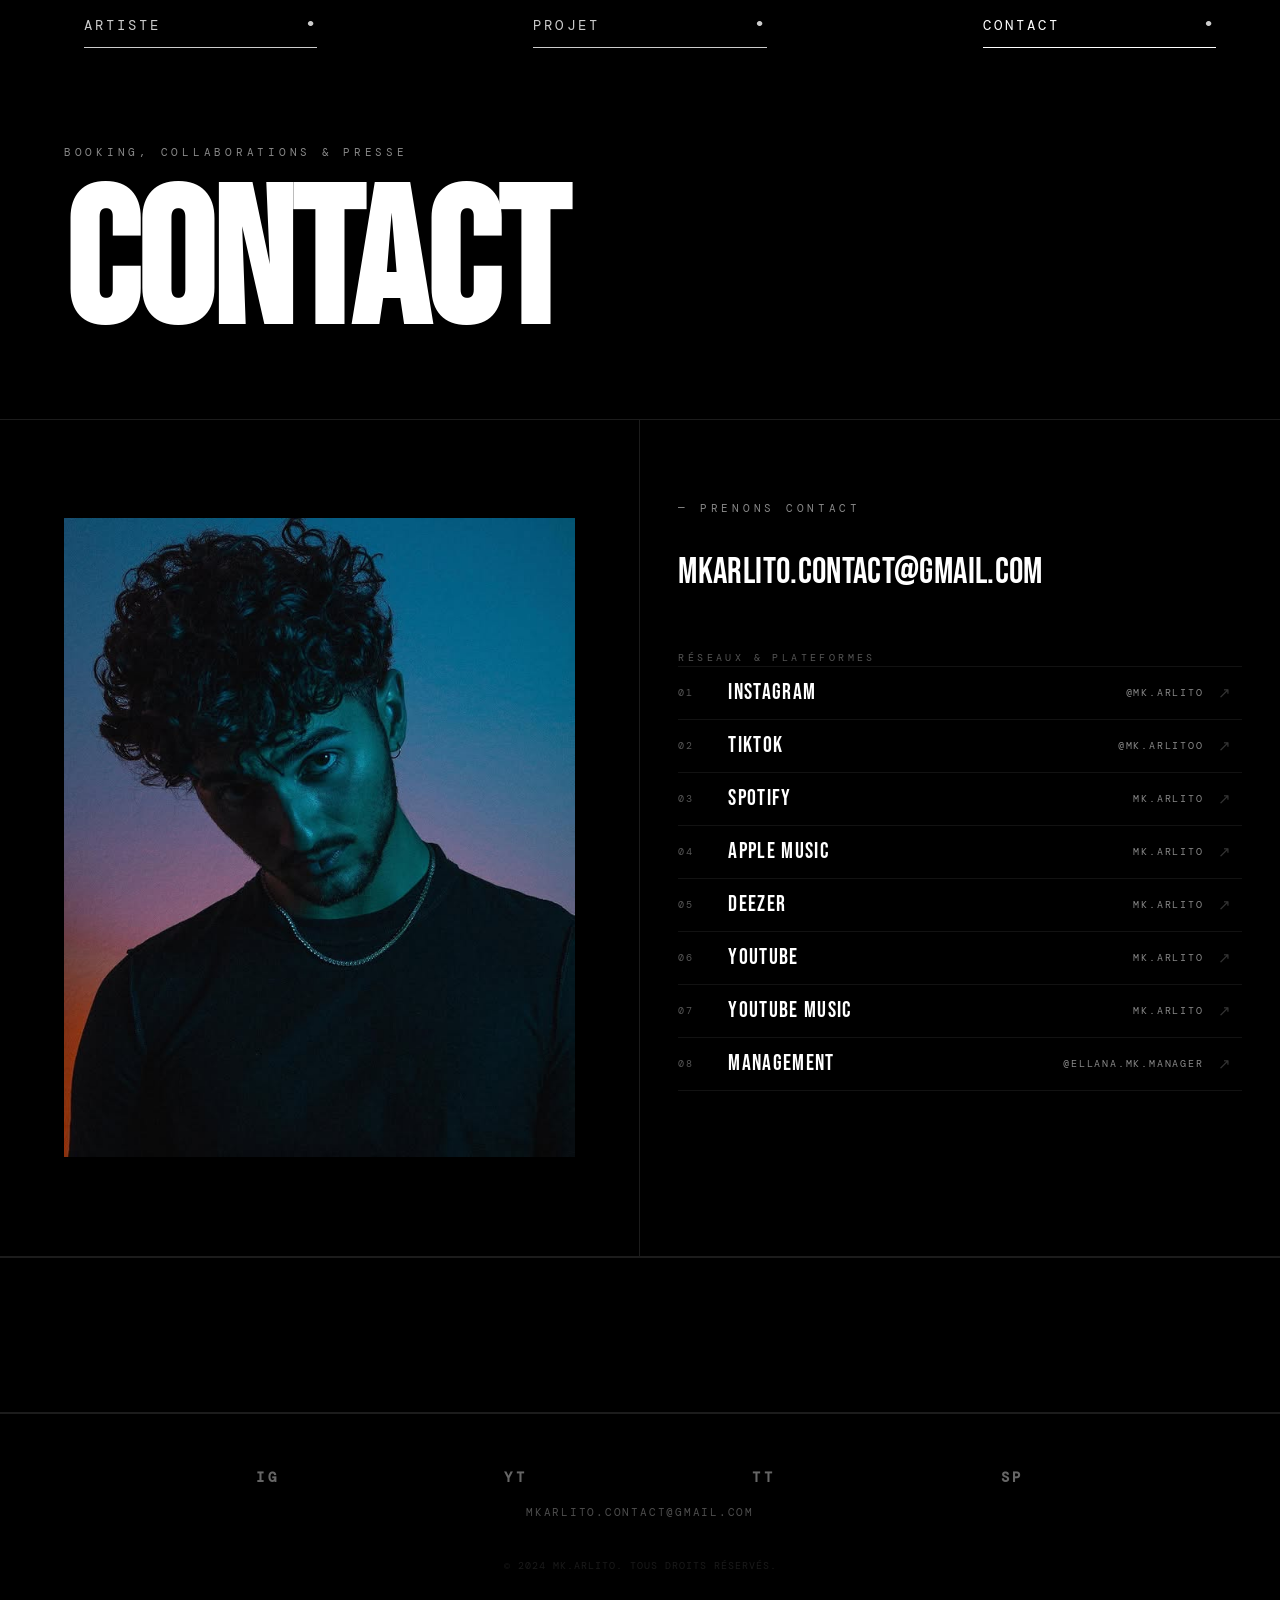
<file: contact.html>
<!DOCTYPE html>
<html lang="fr">
<head>
  <meta charset="UTF-8">
  <meta name="viewport" content="width=device-width, initial-scale=1.0">
  <title>CONTACT — MK.ARLITO©</title>
  <link rel="preconnect" href="https://fonts.googleapis.com">
  <link rel="preconnect" href="https://fonts.gstatic.com" crossorigin>
  <link href="https://fonts.googleapis.com/css2?family=Bebas+Neue&family=DM+Mono:ital,wght@0,300;0,400;0,500;1,300&family=Playfair+Display:ital,wght@0,400;1,400;1,700&display=swap" rel="stylesheet">
  <link rel="stylesheet" href="style.css">
</head>
<body>

  <!-- ===== NAV ===== -->
  <nav id="main-nav">
    <div class="nav-item">
      <div class="nav-item-top">
        <a href="index.html" class="nav-label">ARTISTE</a>
        <span class="nav-dot-sep">•</span>
      </div>
      <span class="nav-item-line"></span>
    </div>
    <div class="nav-item">
      <div class="nav-item-top">
        <a href="sons.html" class="nav-label">PROJET</a>
        <span class="nav-dot-sep">•</span>
      </div>
      <span class="nav-item-line"></span>
    </div>
    <div class="nav-item active">
      <div class="nav-item-top">
        <a href="contact.html" class="nav-label">CONTACT</a>
        <span class="nav-dot-sep">•</span>
      </div>
      <span class="nav-item-line"></span>
    </div>
  </nav>

  <!-- ===== PAGE HERO ===== -->
  <header class="page-hero">
    <p class="page-hero-eyebrow">BOOKING, COLLABORATIONS &amp; PRESSE</p>
    <h1 class="page-hero-title">CONTACT</h1>
  </header>

  <!-- ===== CONTACT — photo 4:5 gauche + liens numérotés droite ===== -->
  <section class="contact-main">

    <!-- GAUCHE : photo format Instagram -->
    <div class="contact-photo-col">
      <img
        src="655360213_18119825782545887_3974792009752322720_n..jpg"
        alt="MK Karlito"
        class="contact-photo"
      >
    </div>

    <!-- DROITE : email + réseaux redessinés -->
    <div class="contact-info-col">

      <p class="contact-eyebrow fade-in">— PRENONS CONTACT</p>

      <a href="mailto:mkarlito.contact@gmail.com" class="contact-email-display fade-in d1">
        MKARLITO.CONTACT@GMAIL.COM
      </a>

      <p class="contact-links-label fade-in d2">RÉSEAUX &amp; PLATEFORMES</p>

      <nav class="contact-links fade-in d2" aria-label="Réseaux et plateformes">

        <a href="https://www.instagram.com/mk.arlito" target="_blank" rel="noopener" class="contact-link">
          <span class="contact-link-num">01</span>
          <span class="contact-link-name">INSTAGRAM</span>
          <span class="contact-link-handle">@MK.ARLITO</span>
          <span class="contact-link-arrow">↗</span>
        </a>

        <a href="https://www.tiktok.com/@mk.arlitoo" target="_blank" rel="noopener" class="contact-link">
          <span class="contact-link-num">02</span>
          <span class="contact-link-name">TIKTOK</span>
          <span class="contact-link-handle">@MK.ARLITOO</span>
          <span class="contact-link-arrow">↗</span>
        </a>

        <a href="https://open.spotify.com/intl-fr/album/261tGGqkF1j6AmlE3AHbBV?si=FubYAjuvT0KjwDazVmQq6w" target="_blank" rel="noopener" class="contact-link">
          <span class="contact-link-num">03</span>
          <span class="contact-link-name">SPOTIFY</span>
          <span class="contact-link-handle">MK.ARLITO</span>
          <span class="contact-link-arrow">↗</span>
        </a>

        <a href="https://music.apple.com/us/album/eminem-des-antilles/1887346944?i=1887347155" target="_blank" rel="noopener" class="contact-link">
          <span class="contact-link-num">04</span>
          <span class="contact-link-name">APPLE MUSIC</span>
          <span class="contact-link-handle">MK.ARLITO</span>
          <span class="contact-link-arrow">↗</span>
        </a>

        <a href="https://link.deezer.com/s/32NuJUutsNpp43vM5fysR" target="_blank" rel="noopener" class="contact-link">
          <span class="contact-link-num">05</span>
          <span class="contact-link-name">DEEZER</span>
          <span class="contact-link-handle">MK.ARLITO</span>
          <span class="contact-link-arrow">↗</span>
        </a>

        <a href="https://youtu.be/8qDD4QzoXho" target="_blank" rel="noopener" class="contact-link">
          <span class="contact-link-num">06</span>
          <span class="contact-link-name">YOUTUBE</span>
          <span class="contact-link-handle">MK.ARLITO</span>
          <span class="contact-link-arrow">↗</span>
        </a>

        <a href="https://music.youtube.com/playlist?list=OLAK5uy_n5AGbbfg8_oWrASHbFbeoK4M-bMZUBj9k" target="_blank" rel="noopener" class="contact-link">
          <span class="contact-link-num">07</span>
          <span class="contact-link-name">YOUTUBE MUSIC</span>
          <span class="contact-link-handle">MK.ARLITO</span>
          <span class="contact-link-arrow">↗</span>
        </a>

        <a href="https://www.instagram.com/ellana.mk.manager" target="_blank" rel="noopener" class="contact-link">
          <span class="contact-link-num">08</span>
          <span class="contact-link-name">MANAGEMENT</span>
          <span class="contact-link-handle">@ELLANA.MK.MANAGER</span>
          <span class="contact-link-arrow">↗</span>
        </a>

      </nav>

    </div>
  </section>

  <!-- Espace équivalent au marquee supprimé -->
  <div class="marquee-spacer"></div>

  <!-- ===== FOOTER ===== -->
  <footer>
    <div class="footer-center">
      <div class="footer-socials">
        <a href="https://www.instagram.com/mk.arlito" target="_blank" rel="noopener" class="footer-social-link">IG</a>
        <a href="https://youtu.be/8qDD4QzoXho" target="_blank" rel="noopener" class="footer-social-link">YT</a>
        <a href="https://www.tiktok.com/@mk.arlitoo" target="_blank" rel="noopener" class="footer-social-link">TT</a>
        <a href="#" class="footer-social-link">SP</a>
      </div>
      <a href="mailto:mkarlito.contact@gmail.com" class="footer-email-link">MKARLITO.CONTACT@GMAIL.COM</a>
    </div>
    <p class="footer-copy">© 2024 MK.ARLITO. TOUS DROITS RÉSERVÉS.</p>
  </footer>

  <script src="main.js"></script>
</body>
</html>
</file>
<file: style.css>
@import url('https://fonts.googleapis.com/css2?family=Bebas+Neue&family=DM+Mono:ital,wght@0,300;0,400;0,500;1,300&family=Playfair+Display:ital,wght@0,400;1,400;1,700&display=swap');

/* ============================================================
   VARIABLES
   ============================================================ */
:root {
  --black:   #000;
  --white:   #fff;
  --g700:    #1c1c1c;
  --g400:    #555;
  --g300:    #888;
  --display: 'Bebas Neue', sans-serif;
  --mono:    'DM Mono', monospace;
  --serif:   'Playfair Display', serif;
  --nav-h:   64px;
}

/* ============================================================
   RESET
   ============================================================ */
*, *::before, *::after { box-sizing: border-box; margin: 0; padding: 0; }
html { scroll-behavior: smooth; }
body {
  background: var(--black);
  color: var(--white);
  font-family: var(--mono);
  font-size: 13px;
  line-height: 1.6;
  letter-spacing: 0.04em;
  overflow-x: hidden;
  cursor: none;
}
img { display: block; max-width: 100%; }
a { color: inherit; }

/* ============================================================
   PRÉLOADER — page blanche, mot en bas → centre → glisse vers le haut
   ============================================================ */
#preloader {
  position: fixed;
  inset: 0;
  z-index: 9999;
  background: #fff;
  display: flex;
  align-items: center;
  justify-content: center;
  overflow: hidden;
  pointer-events: none;
}
#preloader.slide-up {
  transform: translateY(-100%);
  transition: transform .9s cubic-bezier(.77,0,.175,1);
}
.preloader-word {
  font-family: var(--display);
  font-size: clamp(48px, 10vw, 120px);
  color: #000;
  letter-spacing: .04em;
  line-height: 1;
  transform: translateY(60px);
  opacity: 0;
  transition: transform .7s cubic-bezier(.25,.46,.45,.94),
              opacity   .7s cubic-bezier(.25,.46,.45,.94);
}
.preloader-word.visible {
  transform: translateY(0);
  opacity: 1;
}

/* ============================================================
   CUSTOM CURSOR
   ============================================================ */
.cursor {
  position: fixed;
  width: 8px; height: 8px;
  background: var(--white);
  border-radius: 50%;
  pointer-events: none;
  z-index: 99999;
  transform: translate(-50%, -50%);
  mix-blend-mode: difference;
  transition: width .18s, height .18s;
  will-change: transform;
}
.cursor.expand { width: 44px; height: 44px; }

/* ============================================================
   NAVBAR — 2 niveaux
   Niveau 1 : LABEL [espace] •
   Niveau 2 : ligne sous le label → sous le point
   gap: 17% ≈ longueur de la ligne → espacement entre sections ≈ longueur trait
   padding: 5% sur les côtés
   ============================================================ */
#main-nav {
  position: fixed;
  top: 0; left: 0; right: 0;
  z-index: 1000;
  display: flex;
  align-items: flex-start;
  height: var(--nav-h);
  padding: 14px 5% 0;
  gap: 17%;
  overflow: hidden;
  background: transparent;
}

/* Chaque item occupe sa part équitable de la largeur disponible */
.nav-item {
  flex: 1;
  min-width: 0;
  display: flex;
  flex-direction: column;
  gap: 11px;
  padding-left: 20px;
}

/* Niveau 1 : label à gauche, point au bord droit
   min-height = taille du point → aligne label CONTACT au même niveau que les autres */
.nav-item-top {
  display: flex;
  align-items: center;
  justify-content: space-between;
  min-height: 22px;
}

.nav-label {
  font-family: var(--mono);
  font-size: 14px;
  letter-spacing: .22em;
  text-transform: uppercase;
  line-height: 1;
  white-space: nowrap;
  text-decoration: none;
  color: rgba(255,255,255,.80);
  transition: color .2s;
}
.nav-item:hover .nav-label,
.nav-item.active .nav-label { color: var(--white); }

.nav-dot-sep {
  font-size: 22px;
  color: rgba(255,255,255,.80);
  line-height: 1;
  user-select: none;
}

/* Niveau 2 : ligne — même opacité que label et point */
.nav-item-line {
  width: 100%;
  height: 1px;
  background: rgba(255,255,255,.80);
}
.nav-item.active .nav-item-line,
.nav-item:hover  .nav-item-line { background: var(--white); }

/* Mobile hamburger */
.nav-burger {
  display: none;
  flex-direction: column;
  gap: 5px;
  cursor: pointer;
  padding: 6px;
  margin-right: 16px;
}
.nav-burger span {
  display: block;
  width: 22px; height: 1px;
  background: var(--white);
  transition: transform .35s, opacity .35s;
}
.nav-burger.open span:nth-child(1) { transform: translateY(6px) rotate(45deg); }
.nav-burger.open span:nth-child(2) { opacity: 0; }
.nav-burger.open span:nth-child(3) { transform: translateY(-6px) rotate(-45deg); }

.mobile-menu {
  position: fixed;
  inset: 0;
  background: var(--black);
  z-index: 999;
  display: flex;
  flex-direction: column;
  align-items: center;
  justify-content: center;
  gap: 32px;
  transform: translateX(100%);
  transition: transform .5s cubic-bezier(.77,0,.175,1);
}
.mobile-menu.open { transform: translateX(0); }
.mobile-menu a {
  font-family: var(--display);
  font-size: clamp(52px, 12vw, 88px);
  text-decoration: none;
  color: var(--white);
  letter-spacing: .06em;
}
.mobile-menu a.active { color: var(--g400); }

/* ============================================================
   HERO — titre centré, sur une ligne, pas d'animation parasite
   ============================================================ */
.hero {
  position: relative;
  width: 100%;
  height: 100vh;
  overflow: hidden;
  display: flex;
  align-items: center;
  justify-content: center;
}
.hero-bg {
  position: absolute;
  inset: 0;
  width: 100%; height: 100%;
  object-fit: cover;
  filter: brightness(.58);
}
.hero-gradient {
  position: absolute;
  inset: 0;
  background: linear-gradient(
    to bottom,
    rgba(0,0,0,.08) 0%,
    rgba(0,0,0,0)   38%,
    rgba(0,0,0,.6)  100%
  );
}
.hero-title {
  position: relative;
  z-index: 1;
  text-align: center;
  font-family: var(--display);
  font-size: clamp(60px, 12vw, 170px);
  line-height: .9;
  letter-spacing: .02em;
  white-space: nowrap;   /* tout sur une ligne */
  pointer-events: none;
  user-select: none;
}
.hero-title sup {
  font-size: .32em;
  vertical-align: super;
  letter-spacing: 0;
}

/* ============================================================
   PAGE HERO — pages intérieures
   ============================================================ */
.page-hero {
  padding: calc(var(--nav-h) + 80px) 5% 72px;
  border-bottom: 1px solid var(--g700);
}
.page-hero-eyebrow {
  font-size: 11px;
  letter-spacing: .34em;
  text-transform: uppercase;
  color: var(--g300);
  margin-bottom: 24px;
}
.page-hero-title {
  font-family: var(--display);
  font-size: clamp(80px, 15vw, 200px);
  line-height: .84;
  letter-spacing: -.01em;
}

/* ============================================================
   TAGLINE
   ============================================================ */
.section-tagline {
  padding: 100px 5% 90px;
  text-align: right;
  border-bottom: 1px solid var(--g700);
}
.section-tagline h2 {
  font-family: var(--display);
  font-size: clamp(52px, 9vw, 120px);
  line-height: .88;
  letter-spacing: .02em;
}

/* ============================================================
   ABOUT — image 3:2, titre en Playfair Display
   ============================================================ */
.section-about {
  display: grid;
  grid-template-columns: 1fr 1fr;
  align-items: center;
  border-bottom: 1px solid var(--g700);
}
.about-img-col {
  padding: 60px 5vw;
  border-right: 1px solid var(--g700);
}
.about-img {
  width: 100%;
  aspect-ratio: 3/2;
  object-fit: cover;
  display: block;
  border-radius: 10px;
}
.about-copy-col {
  padding: 60px 6%;
}
/* titre en Bebas Neue — bold/display, même style que les titres de page */
.about-eyebrow {
  font-family: var(--display);
  font-size: 30px;
  letter-spacing: .06em;
  text-transform: uppercase;
  color: var(--white);
  margin-bottom: 88px;
  line-height: 1;
}
.about-body {
  font-size: 15px;
  line-height: 1.9;
  color: rgba(255,255,255,.58);
}

/* ============================================================
   PROJETS — section homepage (carrés plus petits + radius + gap)
   ============================================================ */
.hp-projects {
  padding: 80px 5%;
  border-bottom: 1px solid var(--g700);
}
.hp-projects-title {
  font-family: var(--display);
  font-size: clamp(72px, 12vw, 160px);
  line-height: .88;
  letter-spacing: -.01em;
  margin-bottom: 48px;
}
.hp-projects-grid {
  display: grid;
  grid-template-columns: repeat(3, 1fr);
  gap: 20px;
}
/* pas de 3D sur la homepage — juste zoom */
.hp-project-card { overflow: hidden; }
.hp-project-img-wrap {
  position: relative;
  aspect-ratio: 1;
  overflow: hidden;
  border-radius: 10px;  /* radius */
}
.hp-project-img {
  width: 100%; height: 100%;
  object-fit: cover;
  filter: brightness(.82);
  transition: transform .7s cubic-bezier(.25,.46,.45,.94), filter .6s;
}
.hp-project-card:hover .hp-project-img {
  transform: scale(1.09);
  filter: brightness(.55);
}
.hp-project-info {
  position: absolute;
  inset: 0;
  display: flex;
  flex-direction: column;
  justify-content: flex-end;
  padding: 20px;
  border-radius: 10px;
  background: linear-gradient(to top, rgba(0,0,0,.82) 0%, rgba(0,0,0,0) 55%);
  transition: background .4s;
}
.hp-project-card:hover .hp-project-info {
  background: linear-gradient(to top, rgba(0,0,0,.92) 0%, rgba(0,0,0,.2) 100%);
}
.hp-project-tag {
  font-size: 10px;
  letter-spacing: .3em;
  text-transform: uppercase;
  color: rgba(255,255,255,.55);
  margin-bottom: 5px;
}
.hp-project-name {
  font-family: var(--display);
  font-size: 28px;
  letter-spacing: .04em;
  line-height: 1;
}
.hp-projects-cta {
  display: flex;
  justify-content: center;
  padding-top: 48px;
}
.hp-projects-btn {
  display: inline-block;
  padding: 14px 44px;
  border: 1px solid rgba(255,255,255,.3);
  font-family: var(--mono);
  font-size: 11px;
  letter-spacing: .3em;
  text-transform: uppercase;
  text-decoration: none;
  color: var(--white);
  transition: background .22s, border-color .22s, color .22s;
}
.hp-projects-btn:hover {
  background: var(--white);
  border-color: var(--white);
  color: var(--black);
}

/* ============================================================
   QUOTE / MANIFESTE — image fond plein écran + texte par-dessus
   ============================================================ */
.section-quote {
  position: relative;
  min-height: 100vh;
  display: flex;
  flex-direction: column;
  align-items: center;
  justify-content: center;
  padding: 120px 10%;
  overflow: hidden;
  text-align: center;
}
/* Image en fond absolu — couvre toute la section */
.section-quote-bg {
  position: absolute;
  inset: 0;
  width: 100%; height: 100%;
  object-fit: cover;
  object-position: center 35%;
  filter: brightness(.52);
  z-index: 0;
}
/* Textes par-dessus */
.quote-main,
.quote-sub,
.quote-cols {
  position: relative;
  z-index: 1;
}
.quote-main {
  font-family: var(--display);
  font-size: clamp(40px, 6vw, 82px);
  line-height: 1.04;
  max-width: 960px;
  letter-spacing: .03em;
  margin-bottom: 16px;
}
.quote-sub {
  font-family: var(--display);
  font-size: clamp(22px, 3.5vw, 46px);
  color: rgba(255,255,255,.48);
  letter-spacing: .08em;
  margin-bottom: 80px;
}
.quote-cols {
  display: grid;
  grid-template-columns: repeat(3,1fr);
  gap: 56px;
  width: 100%;
  max-width: 1100px;
  text-align: left;
}
.quote-col-label {
  font-size: 10px;
  letter-spacing: .34em;
  text-transform: uppercase;
  color: rgba(255,255,255,.58);
  margin-bottom: 12px;
  padding-bottom: 12px;
  border-bottom: 1px solid rgba(255,255,255,.15);
}
.quote-col p {
  font-size: 12px;
  line-height: 1.95;
  color: rgba(255,255,255,.62);
}
@media (min-width: 769px) {
  .quote-col p { font-size: 15px; line-height: 1.85; }
  .quote-col-label { font-size: 11px; }
}

/* ============================================================
   "NOUS SOMMES…" — au-dessus du carrousel
   ============================================================ */
.world-headline {
  padding: 70px 5% 50px;
  text-align: center;
  border-top: 1px solid var(--g700);
}
.world-headline h2 {
  font-family: var(--display);
  font-size: clamp(34px, 6vw, 84px);
  letter-spacing: .04em;
  line-height: 1;
}
.world-headline h2 sup { font-size: .35em; vertical-align: super; }

/* ============================================================
   MARQUEE — carrés format Instagram, boucle parfaite
   ============================================================ */
.marquee-wrap {
  overflow: hidden;
  border-top: 1px solid var(--g700);
  border-bottom: 1px solid var(--g700);
}
.marquee-track {
  display: flex;
  animation: marquee 42s linear infinite;
  will-change: transform;
}
/* pause gérée par JS via isHovered */
/* Deux sets identiques — le track fait exactement 2× la largeur d'un set.
   translateX(-50%) tombe pile au début du set 2 = identique au set 1 → boucle invisible */
.marquee-set {
  display: flex;
  flex-shrink: 0;
}
@keyframes marquee {
  from { transform: translateX(0); }
  to   { transform: translateX(-50%); }
}
.marquee-img {
  width: 148px; height: 148px;
  object-fit: cover;
  flex-shrink: 0;
  filter: brightness(.6);
  transition: filter .3s;
  margin-right: 4px;
}
.marquee-img:hover { filter: brightness(1); }

/* Spacer pour remplacer le marquee sur les pages où il est supprimé */
.marquee-spacer {
  height: 156px;  /* 148px image + 4px margin + 4px border */
  border-top: 1px solid var(--g700);
  border-bottom: 1px solid var(--g700);
}

/* Lightbox carrousel */
#marquee-lightbox {
  position: fixed; inset: 0; z-index: 8000;
  background: rgba(0,0,0,.96);
  display: flex; align-items: center; justify-content: center;
  opacity: 0; pointer-events: none;
  transition: opacity .3s;
}
#marquee-lightbox.open { opacity: 1; pointer-events: all; }
#mlb-img {
  max-width: 92vw; max-height: 88vh;
  object-fit: contain;
  display: block;
}
#mlb-close {
  position: absolute; top: 20px; right: 24px;
  background: none; border: 1px solid rgba(255,255,255,.3);
  color: var(--white); font-size: 14px; letter-spacing: .1em;
  padding: 6px 12px; cursor: pointer;
  transition: background .2s;
}
#mlb-close:hover { background: rgba(255,255,255,.1); }

/* ============================================================
   FOOTER — réseaux sur toute la largeur, plus grands
   ============================================================ */
footer {
  padding: 52px 0 36px;
  display: flex;
  flex-direction: column;
  align-items: center;
  gap: 0;
  border-top: 1px solid var(--g700);
}
.footer-center {
  display: flex;
  flex-direction: column;
  align-items: center;
  gap: 16px;
  width: 100%;
  margin-bottom: 36px;
}
.footer-socials {
  display: flex;
  justify-content: space-between;
  width: 100%;
  padding: 0 20%;
}
.footer-social-link {
  font-size: 14px;
  font-weight: 600;
  letter-spacing: .26em;
  text-transform: uppercase;
  text-decoration: none;
  color: rgba(255,255,255,.4);
  transition: color .2s;
}
.footer-social-link:hover { color: var(--white); }
.footer-email-link {
  font-size: 11px;
  letter-spacing: .16em;
  text-transform: uppercase;
  text-decoration: none;
  color: rgba(255,255,255,.3);
  transition: color .2s;
}
.footer-email-link:hover { color: var(--white); }
.footer-copy {
  font-size: 10px;
  color: rgba(255,255,255,.1);
  letter-spacing: .1em;
  text-transform: uppercase;
}

/* ============================================================
   3D CARD TILT
   ============================================================ */
.card-3d {
  transform-style: preserve-3d;
  transform: perspective(800px) rotateX(0) rotateY(0) scale3d(1,1,1);
  transition: transform .55s cubic-bezier(.23,1,.32,1);
  will-change: transform;
}
.card-shine {
  position: absolute;
  inset: 0;
  z-index: 10;
  pointer-events: none;
  opacity: 0;
  transition: opacity .3s;
  border-radius: inherit;
}

/* ============================================================
   FADE-IN
   ============================================================ */
.fade-in {
  opacity: 0;
  transform: translateY(28px);
  transition: opacity .9s cubic-bezier(.25,.46,.45,.94),
              transform .9s cubic-bezier(.25,.46,.45,.94);
}
.fade-in.visible { opacity: 1; transform: translateY(0); }
.fade-in.d1 { transition-delay: .12s; }
.fade-in.d2 { transition-delay: .24s; }
.fade-in.d3 { transition-delay: .36s; }

/* ============================================================
   SONS / PROJETS PAGE
   ============================================================ */
.projects-section {
  padding: 80px 5%;
  border-bottom: 1px solid var(--g700);
}
.projects-grid {
  display: grid;
  grid-template-columns: repeat(4,1fr);
  gap: 16px;
}
.projects-category-label {
  grid-column: 1 / -1;
  font-family: var(--mono);
  font-size: 10px;
  letter-spacing: .34em;
  text-transform: uppercase;
  color: rgba(255,255,255,.32);
  padding: 32px 0 14px;
  border-top: 1px solid var(--g700);
}
.projects-category-label:first-child {
  padding-top: 0;
  border-top: none;
}
.project-card {
  position: relative;
  overflow: hidden;
  aspect-ratio: 1;
  border-radius: 10px; /* radius */
}
.project-card-img {
  width: 100%; height: 100%;
  object-fit: cover;
  filter: brightness(.78);
  transition: transform .7s cubic-bezier(.25,.46,.45,.94), filter .6s;
  border-radius: 10px;
}
.project-card-info {
  position: absolute;
  inset: 0;
  display: flex;
  flex-direction: column;
  justify-content: flex-end;
  padding: 24px;
  background: linear-gradient(to top, rgba(0,0,0,.88) 0%, rgba(0,0,0,0) 55%);
  border-radius: 10px;
  transition: background .4s;
}
.project-tag {
  font-size: 10px;
  letter-spacing: .32em;
  text-transform: uppercase;
  color: var(--g300);
  margin-bottom: 6px;
}
.project-title {
  font-family: var(--display);
  font-size: 22px;
  letter-spacing: .04em;
  line-height: 1;
}
.project-year {
  font-size: 10px;
  letter-spacing: .2em;
  color: var(--g300);
  margin-top: 6px;
}
.section-eyebrow {
  font-size: 11px;
  letter-spacing: .34em;
  text-transform: uppercase;
  color: var(--g300);
  margin-bottom: 56px;
}
.featured-section {
  padding: 100px 5%;
  border-bottom: 1px solid var(--g700);
}
.featured-inner {
  display: grid;
  grid-template-columns: 380px 1fr;
  gap: 80px;
  align-items: center;
}
.featured-artwork {
  width: 100%;
  aspect-ratio: 1;
  object-fit: cover;
  border-radius: 10px;
}
.featured-eyebrow {
  font-size: 10px;
  letter-spacing: .34em;
  text-transform: uppercase;
  color: var(--g400);
  margin-bottom: 18px;
}
.featured-title {
  font-family: var(--display);
  font-size: clamp(52px, 7vw, 92px);
  line-height: .88;
  letter-spacing: .02em;
  margin-bottom: 28px;
}
.featured-desc {
  font-size: 12px;
  line-height: 1.95;
  color: rgba(255,255,255,.48);
  max-width: 400px;
  margin-bottom: 44px;
}
.streaming-section {
  padding: 80px 5%;
  border-bottom: 1px solid var(--g700);
}
.streaming-links { display: flex; flex-wrap: wrap; gap: 12px; }
.streaming-link {
  display: inline-flex;
  align-items: center;
  gap: 10px;
  padding: 14px 26px;
  border: 1px solid rgba(255,255,255,.35);
  text-decoration: none;
  color: var(--white);
  background: transparent;
  font-size: 11px;
  letter-spacing: .26em;
  text-transform: uppercase;
  transition: background .22s, border-color .22s;
}
.streaming-link:hover {
  background: var(--brand);
  border-color: var(--brand);
}

/* Couleurs de marque — se révèlent au survol */
.streaming-link.spotify       { --brand: #1DB954; }
.streaming-link.apple         { --brand: #FC3C44; }
.streaming-link.youtube       { --brand: #FF0000; }
.streaming-link.youtube-music { --brand: #FF0000; }
.streaming-link.deezer        { --brand: #A238FF; }
.streaming-link.iheart        { --brand: #C6002B; }

/* ============================================================
   CONTACT PAGE — photo plein côté gauche + liens redessinés
   ============================================================ */
.contact-main {
  display: grid;
  grid-template-columns: 1fr 1fr;
  align-items: start;
  border-bottom: 1px solid var(--g700);
  min-height: calc(100vh - var(--nav-h));
}
.contact-photo-col {
  position: sticky;
  top: var(--nav-h);
  height: calc(100vh - var(--nav-h));
  overflow: hidden;
  border-right: 1px solid var(--g700);
  padding: 40px 5vw;
}
.contact-photo {
  width: 100%;
  height: 100%;
  object-fit: contain;
  object-position: center center;
  display: block;
  border-radius: 10px;
}
.contact-info-col {
  padding: 80px 6%;
}
.contact-eyebrow {
  font-size: 11px;
  letter-spacing: .34em;
  text-transform: uppercase;
  color: var(--g300);
  margin-bottom: 40px;
}
.contact-email-display {
  font-family: var(--display);
  font-size: clamp(20px, 2.8vw, 48px);
  line-height: .9;
  letter-spacing: .01em;
  text-decoration: none;
  color: var(--white);
  display: block;
  white-space: nowrap;
  margin-bottom: 60px;
  transition: opacity .2s;
}
.contact-email-display:hover { opacity: .5; }

/* Liens réseaux — style numéroté */
.contact-links-label {
  font-size: 10px;
  letter-spacing: .34em;
  text-transform: uppercase;
  color: var(--g400);
  margin-bottom: 0;
}
.contact-links { display: flex; flex-direction: column; }
.contact-link {
  display: grid;
  grid-template-columns: 36px 1fr auto 24px;
  align-items: center;
  gap: 14px;
  padding: 14px 0;
  border-bottom: 1px solid rgba(255,255,255,.07);
  text-decoration: none;
  color: var(--white);
  transition: padding-left .25s;
}
.contact-link:first-child { border-top: 1px solid rgba(255,255,255,.07); }
.contact-link:hover { padding-left: 8px; }
.contact-link-num {
  font-size: 10px;
  letter-spacing: .18em;
  color: var(--g400);
  font-family: var(--mono);
}
.contact-link-name {
  font-family: var(--display);
  font-size: 22px;
  letter-spacing: .06em;
  line-height: 1;
}
.contact-link-handle {
  font-size: 10px;
  letter-spacing: .18em;
  color: var(--g300);
  text-transform: uppercase;
}
.contact-link-arrow {
  font-size: 15px;
  color: rgba(255,255,255,.2);
  transition: color .2s, transform .2s;
}
.contact-link:hover .contact-link-arrow {
  color: var(--white);
  transform: translate(3px,-3px);
}

/* ============================================================
   RESPONSIVE
   ============================================================ */
@media (max-width: 1000px) {
  .contact-main { grid-template-columns: 1fr; }
  .contact-photo-col {
    position: relative; top: auto;
    height: 60vw; min-height: 300px;
    border-right: none; border-bottom: 1px solid var(--g700);
  }

  .featured-inner { grid-template-columns: 1fr; gap: 40px; }
  .featured-artwork { max-width: 340px; }
}

@media (max-width: 900px) {
  .section-about { grid-template-columns: 1fr; }
  .about-img-col { border-right: none; border-bottom: 1px solid var(--g700); }
  .projects-grid { grid-template-columns: repeat(3, 1fr); }
  .hp-projects-grid { grid-template-columns: 1fr 1fr; }
}

@media (max-width: 768px) {
  /* Navbar : toujours visible, réduite */
  :root { --nav-h: 54px; }
  #main-nav { padding: 10px 4% 0; gap: 10%; height: 54px; }
  .nav-item { padding-left: 12px; gap: 8px; }
  .nav-label { font-size: 12px; letter-spacing: .15em; }
  .nav-dot-sep { font-size: 18px; }

  .hero-title { font-size: clamp(44px, 10vw, 80px); }
  .section-tagline { padding: 72px 5% 56px; }
  .section-quote { padding: 80px 6%; }
  .quote-cols { grid-template-columns: 1fr; gap: 36px; text-align: left; }
  .world-headline { padding: 50px 5% 32px; }
  footer { padding: 40px 0 28px; }
  .footer-socials { padding: 0 8%; }
  .page-hero { padding: calc(var(--nav-h) + 40px) 5% 56px; }
}

@media (max-width: 600px) {
  .projects-grid { grid-template-columns: repeat(2, 1fr); }
}

@media (max-width: 500px) {
  /* Navbar : encore plus compacte sur petit mobile */
  :root { --nav-h: 48px; }
  #main-nav { padding: 7px 2% 0; gap: 6%; height: 48px; }
  .nav-item { padding-left: 8px; gap: 6px; }
  .nav-label { font-size: 10px; letter-spacing: .10em; }
  .nav-dot-sep { font-size: 14px; }

  .hp-projects-grid { grid-template-columns: 1fr; }
}

/* ============================================================
   PLATFORM MODAL
   ============================================================ */
.platform-modal {
  position: fixed;
  inset: 0;
  z-index: 3000;
  background: rgba(0,0,0,.82);
  backdrop-filter: blur(10px);
  -webkit-backdrop-filter: blur(10px);
  display: flex;
  align-items: center;
  justify-content: center;
  opacity: 0;
  pointer-events: none;
  transition: opacity .3s;
}
.platform-modal.open { opacity: 1; pointer-events: all; }
.platform-modal-inner {
  background: #0d0d0d;
  border: 1px solid var(--g700);
  padding: 44px 48px;
  width: 90%;
  max-width: 420px;
  transform: translateY(18px);
  transition: transform .32s cubic-bezier(.25,.46,.45,.94);
}
.platform-modal.open .platform-modal-inner { transform: translateY(0); }
.platform-modal-eyebrow {
  font-size: 10px;
  letter-spacing: .34em;
  text-transform: uppercase;
  color: var(--g300);
  margin-bottom: 10px;
}
.platform-modal-release {
  font-family: var(--display);
  font-size: 34px;
  letter-spacing: .04em;
  line-height: 1;
  margin-bottom: 36px;
}
.platform-modal-links { display: flex; flex-direction: column; gap: 8px; margin-bottom: 22px; }
.platform-modal-link {
  display: flex;
  align-items: center;
  justify-content: space-between;
  padding: 14px 18px;
  border: 1px solid rgba(255,255,255,.1);
  text-decoration: none;
  color: var(--white);
  font-size: 11px;
  letter-spacing: .24em;
  text-transform: uppercase;
  transition: background .2s, border-color .2s;
}
.platform-modal-link:hover { background: var(--brand); border-color: var(--brand); }
.platform-modal-link.spotify  { --brand: #1DB954; }
.platform-modal-link.apple    { --brand: #FC3C44; }
.platform-modal-link.youtube  { --brand: #FF0000; }
.platform-modal-link.deezer   { --brand: #A238FF; }
.platform-modal-close {
  display: block;
  width: 100%;
  padding: 11px;
  background: transparent;
  border: 1px solid rgba(255,255,255,.08);
  color: rgba(255,255,255,.3);
  font-family: var(--mono);
  font-size: 10px;
  letter-spacing: .26em;
  text-transform: uppercase;
  cursor: pointer;
  transition: color .2s, border-color .2s;
}
.platform-modal-close:hover { color: var(--white); border-color: rgba(255,255,255,.3); }
</file>
